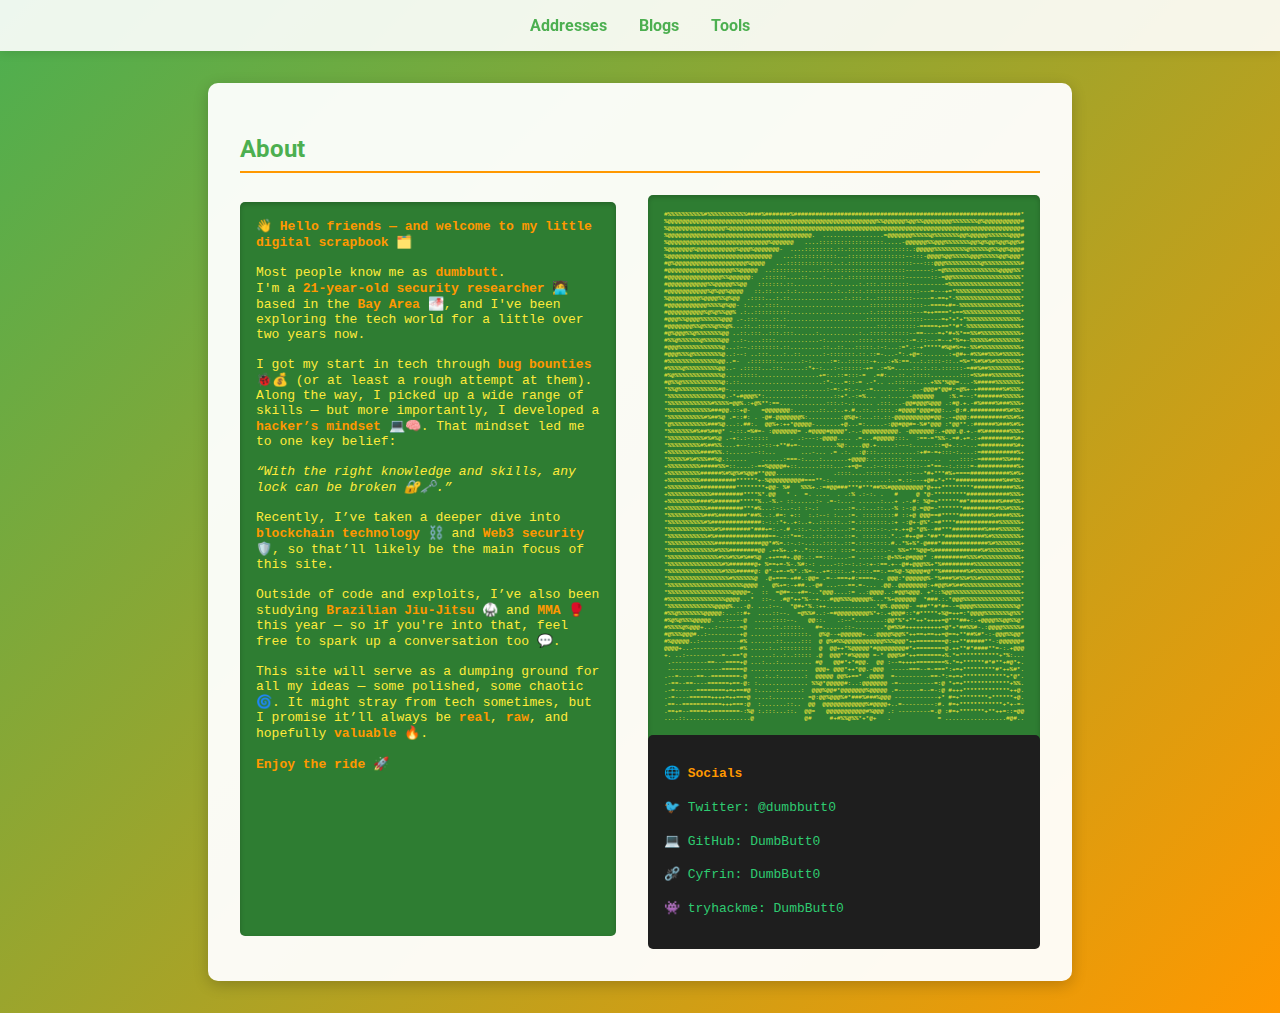
<file: index.html>
<!DOCTYPE html>
<html lang="en">
<head>
  <meta charset="UTF-8" />
  <meta name="viewport" content="width=device-width, initial-scale=1.0"/>
  <title>StrikeLand</title>
  <link rel="stylesheet" href="style.css" />
  <style>
    pre {
      white-space: pre-wrap;
      font-family: monospace;
      overflow-x: auto;
    }

    .ascii-flex {
      display: flex;
      gap: 2rem;
      overflow-x: auto;
      flex-wrap: wrap;
    }

    .ascii-flex pre {
      min-width: 300px;
      flex: 1;
    }

    .ascii-links {
      background-color: #1e1e1e;
      color: #2ecc71;
      font-family: monospace;
      font-size: 13px;
      padding: 1rem;
      border-radius: 5px;
      margin-top: -1rem;
    }

    .ascii-links a {
      color: #2ecc71;
      text-decoration: none;
    }

    .ascii-links a:hover {
      text-decoration: underline;
    }
  </style>
</head>
<body>
  <!-- Celestial Elements -->
  <div class="stars">
    <div class="star"></div>
    <div class="star"></div>
    <div class="star"></div>
    <div class="star"></div>
    <div class="star"></div>
    <div class="star"></div>
    <div class="star"></div>
    <div class="star"></div>
    <div class="star"></div>
    <div class="star"></div>
    <div class="star"></div>
    <div class="star"></div>
    <div class="star"></div>
    <div class="star"></div>
    <div class="star"></div>
  </div>
  <div class="sun"></div>
  <div class="moon"></div>

  <header>
    <nav>
      <a href="addresses.html">Addresses</a>
      <a href="blogs.html">Blogs</a>
      <a href="tools.html">Tools</a>
    </nav>
  </header>

  <section>
    <h2>About</h2>
    <div class="ascii-flex">
      <pre>
👋 <strong>Hello friends — and welcome to my little digital scrapbook 🗂️</strong>

Most people know me as <strong>dumbbutt</strong>.
I'm a <strong>21-year-old security researcher 🧑‍💻</strong> based in the <strong>Bay Area 🌁</strong>, and I've been exploring the tech world for a little over two years now.

I got my start in tech through <strong>bug bounties 🐞💰</strong> (or at least a rough attempt at them). Along the way, I picked up a wide range of skills — but more importantly, I developed a <strong>hacker’s mindset 💻🧠</strong>. That mindset led me to one key belief:

<em>“With the right knowledge and skills, any lock can be broken 🔐🗝️.”</em>

Recently, I’ve taken a deeper dive into <strong>blockchain technology ⛓️</strong> and <strong>Web3 security 🛡️</strong>, so that’ll likely be the main focus of this site.

Outside of code and exploits, I’ve also been studying <strong>Brazilian Jiu-Jitsu 🥋</strong> and <strong>MMA 🥊</strong> this year — so if you're into that, feel free to spark up a conversation too 💬.

This site will serve as a dumping ground for all my ideas — some polished, some chaotic 🌀. It might stray from tech sometimes, but I promise it’ll always be <strong>real</strong>, <strong>raw</strong>, and hopefully <strong>valuable 🔥</strong>.

<strong>Enjoy the ride 🚀</strong>
      </pre>

      <div>
        <pre style="font-size: 6px;">
#%%%%%%%%%%#%%%%%%%%%%%####%#######%###############################################################*
%@@@@@@@@@@@@@@@@@@@@@@@@@@@@@@@@@@@@@@@@@@@@@@@@@@@@@@@@@@%%@@@@@@%@@%%@@@@@@@@%%%%%%%@%@@@@@@@@@@#
%@@@@@@@@@@@@@@@@%@@@@@@@@@@@@@@@@@@@@@@@@@@@@@@@@@@@@@@@@@@@@@@@@@@@@@@@@@@@@@@@@@@@@@@@@@@@@@@@@@#
%@@@@@@@@@@@@@@@@@@@@@@@@@@@@@@@@@@@@@@@@.  .................=@@@@@@@%%%%%@%%%%%%%@@%@@@@@%%%%%%@@@#
%@@@@@@@@@@@@@@@@@@@@@@@@@@@@%@@@@@@   ....::::::::::::::::::.....-@@@@@@%%@@@%%%%%%%@@%@%@@%@@%@@%#
%@@@@@@@%@@@@@@@@@@@%@@@%@@@@@@@-  ....::::::::.::.:::::::::::::::::.:@@@@@%%%%%%%%%@%%%%%@%%@@%@@@#
%@@@@@@@@@@@@@@@@@@@@@@@@@@@@@   ...::::::::::::...::::::::::::::::--:::-@@@@%@@%%%%%@@@%%%%%@@%@@@*
#@%@@@@@@@@@@@@@@@@@@@@%@@@@   ...:::::::::::::..:.::::::::::::::::::---:::@@@%%%%%%%%%%@%%%%%%%%%%#
#@@@@@@@@@@@@@@@@@@%%@@@@@  ..::::::::......::.::::::::::::::::::::-------:-=@%%%%%%%%%%%%%%%@@@@%%*
#@@@@@@@@@@@@@@@%%@@@@@@:  .::::::....::....:....:.::::::::::::::::-------::-=@@%%%%%%%%%%%%%%%%%%%*
#@@@@@@@@@@@%%@@@@@%%@@   :::::::.::..........:.......:.:::.::::::::----------=%%%%%%%%%%%%%%%%%%%%*
#@@@@@@@@@@@%@%@@%@@@@   ::.::....:.:...........:..::.:.:::::::::::::::---=---+=*%%%%%%%%%%%%%%%%%%*
%@@@@@@@@@%@@@@%%@%@@  .::::...:.::...............:.:::.:..::::::::::-----=-==+*-%%%%%%%%%%%%%%%%%%*
#@@@@@@@@@@@%%%%@%@@- :...:.::::.........................:::::::::::::::--====+#=-%%%%%%%%%%%%%%%%%+
#@@@@@@@@@@%@%@%%@@% .:..::::::::::......................:.::::::::::---=++====*+==%%%%%%%%%%%%%%%%*
#@@@%%@@@@%%%%%%@@@ .-.:::....::.:......................::::::::::::::::-----=+*+*+*%%%%%%%%%%%%%%%+
#@@@@@@@%%@%%%@%%@%...::..::::::::.........................:::.:::::::-=====+==**#*-%%%%%%%%%%%%%%%+
#@%@@@%%@%%%%%%%@@ ..::.:::..:::.:::......:...........:..:::::.:::::--==----=+*#+%*==%%#%%%%%%%%%%%+
#%%@%%%%%%@%%%%%@@ ..:-....::::............-:.........::::.:::::::.:-=.::---=--+*%=+-%%%%%#%%%%%%%%+
#@@@%%%%%%%%%%%%@...:--.::::::::.::.........::..::...:::::.:-:...:=*.:-+*****#%@#%=+-%%#%%%%%%%%%%%+
#@@@%%%@%%%%%%%%@..:--: ..:::....:..::......:-:::::::.::.::=-...-*:.+@=:.......:+@#+-#%%##%%%#%%%%%+
#%%%%%%%%%%%%%%@@..=-  .:::::::.......:-:.....:=:..::::::-+...:+%:==...:.::::-::..=%=*%#%#%#%%%%%%%+
#%%%%@%%%%%%%%%@@..- .:::::...:::......:*+-:...:-::::::-+= .:=%=.....::.:.::.::::::-=##%##%%%%%%%%%+
#%@%%%%%%%%%%%%%@....:::::.................+=:..::=:::-=  .=#:...::..:::::........:::=%%###%%%%%%%%+
#@%%@%%%%%%%%%%%@:.::.......................:*-...=::-= .-*.. ..::::::....+%%*%@@=...-%#####%%%%%%%+
*%%@%%%%%%%%%%%#@-...........................:-=:.+:.-..-=.......::....-@@@#*@@#:=@%+-+#######%#%%%+
*%%%%%%%%%%%%%%%@.-*+#@@@%*:..........::.......::+*.-:=%... ..:.....-@@@@@@    :%.=--:*#######%%%%%+
*%%%%%%%%%%%%#%%%%=@@%.:+@%**:==.............:::.:-.:..... .:::...-@@#@@@%@@@ .:#@.+.-#%####%###%%%+
*%%%%%%%%%%%%###@@.::+@-   =@@@@@@@:.......::..:..+.#..::..::::.:#@@@@*@@@#@@:..-@:#.##########%#%%+
*%%%%%%%%%%#%##%@ .=::#: . -@#-@@@@@@@%:.........:@%@+:...::.::-@@@@@@@@@@#@@-.-+@@@:##########%%#%+
*@%%%%%%%%%%###%@...:.##:.  @@%+:++*@@@@@-.......+@...=:.....-:@@#@@#=-%#*@@@ :*@@**.:######%###%#%+
*%%%%%%%#%##%##@* -.::.=%#=- :@@@@@@@= .#@@@@#@@@@*.-.-@@@@@@@@@@. -@@@@@@@:.+@@@.@.+.-#%#######%%%+
*%%%%%%%%%%#%#%@ .-+:.:-:::::      . .:---:-@@@@.... .=...#@@@@@:::.  :==-=*%%-.=#.+=.:+#########%#+
*%%%%%%%%%#%##%%....+--:..:-::-+**#+=-..........%@:....@@.+.....:---:......::=@+.:.-...=#########%#+
+%%%%%%%%%####%%.:......--::...       ...-... .= .:. .:@:::...........:+#=-=+:::-:....:=##########%+
*%%%%%#%#%%%##%@.:.....    ......:===-:....:.......+@@@@:.:.::::::.::..... ..  ...::::-=######%%###+
+%%%%%%%%%#####%%=::....:-==%@@@@#+::......::::...-+=@=...:--::::--::::--=*==--:.::::=-###########%+
+%%%%%%%%%######%#%@%#%@@#**@@@...........     .::::....:::::::....::---*#+***#%+====###########%#%+
+%%%%%%%%%##########******+-%@@@@@@@@@#===**-:..   .... ......:..=.::---+@#+*+***#############%##%%+
+%%%%%%%%%##########********+@@- %#   %%%+.:=#@@###***#***##%%#@@@@@@@@@*@+++*********###########%%+
+%%%%%%%%%%%%#########****%*.@@   * .  =. ....  . .:% .:-:. .   #     @ *@-*********############%%%+
+%%%%%%%%####%#######*****%..-%.- ::......:- .=-:...- ......:...+ .-.#: %@=+******##*########%###%%+
+%%%%%%%%%%%##########***#%...:-:..-.: :-.:    ....:=..:...::..-% :-:@.=@@=-*******##########%%#%%%+
*%%%%%%%%%%###%########*##%..:.#=: +::  :.:--: :...:=. :::::::::# ::+@ @@@==#*****#########%####%%%+
*%%%%%%%%%%#%##############:-:.:*+..+:..+..::::::..:=.::::::::.:+ -:@+-@%*-=#****############%%%%%%+
*%%%%%%%%%%%%%#%########*###+=:.-.# -::.-..:.:.:...:=..::::-:-.-+.++@-*@%--##***#########%###%%%%%%+
*%%%%%%%%%%%#%###############==-.::*==:..:::.:::..::=. :::::::.*..-#++@#-*##**###########%#%%%%%%%%+
*%%%%%%%%%%%%%#############@@*#%=.:-.:-..:..::::..::=.:::-::::.#..*%+%*-@###*#############%#%%%%%%%+
*%%%%%%%%%%%%%#%%%########@@ .++%+..+..*:::...:: :::=..::::.:.-. %%=**%@@=%#############%#%%%%%%%%%+
*%%%%%%%%%%%%%%#%%#%%#%##%@ .++==#+.@@:.:.==:::....-= ....:::-@+%%+@#@@@* :#########%%%#%%%%%%%%%%%+
*%%%%%%%%%%%%%%%#%#######@+ %==+=-%-.%#:-: ....-::--:.:-:+-:==.+--@#+@@@%%+*%#########%%%%%%%%%%%%%*
*%%%%%%%%%%%%%%%#%%%#####@: @*-+=-=%*.:%=-..+=::::..+.:::.==:.==%@-%@@@@#@**%#######%#%%%%%%%%%%%%%+
*%%%%%%%%%%%%%%%%%#%%%%%%@  .@+===-+##.:@@= .=--===+#:====+.. @@@:*@@@@@@%-*%###%#%%#%%#%%%%%%%%%%%*
*%%%%%%%%%%%%%%%%%%%%%@@@@ .  @%+=:-+##..-@# ...---==.=-... .@@..@@@@@@@@:+#@@%#%##%%%%%%%%%%%%%%%%*
*%%%%%%%%%%%%%%%%%%@@@@=.  ::  =@#=--+#=-..*@@@....:= ..:@@@@..:#@@%@@@. +*::%@@%%%%%%%%%%%%%%%%%%%+
#%%%%%%%%%%%%%%%%@@@@...*  ::-. .#@*++*%--+...#@@%%%@@@@@%...*%+@@@@@@  *###.:.*@@@%%%%%%%%%%%%%%%%*
*%%%%%%%%%%%%%@@@@%...-@. ...:--.  *@#+*%.:++..............*@%.@@@@@- =##**#*#=--=@@@@%%%%%%%%%%%%@*
#%%@%%%%%%%@@@@@:...::#+  ....::--.  =@%%#..:-=#@@@@@@@@@%*+:.+@@@#::*#*****+%@=++=:*@@@@%%%%%%%@%%*
#%@%@%%%@@@@@. ..:----@  .....::::--.   @@::.   .:--*........:@@*%*+**++*++++=@***##+:.+@@@@%%@@%%@*
#%%%%@%@@@+...:------=@  .....::.:::::.   #=......::-........*@#%%#++++++++++=@*+*##%%#-.:@@@@%%%%%#
#@%%%@@@#..:---------+@ ........::::::::.  @%@--+@@@@@@+..:@@@@%@@%*++==+==++=@==+**##%#*-:-@@@%%@@*
#%@@@@@..:-----------#% .......::.....:::  @ @%#%%@@@@@@@@@@@%%%@@@*++========@:++**#####**-:@@@@@@#
@@@@+...-------------#% .....:..:::::::::  @  @@++*%@@@@@*#@@@@@@@@#*+========@.++**#*####**=-:.+@@@
+. ..:----------=--==*@ ......:..:..::::: .@  @@@**#%@@@@ =-* @@@%#*++=======+%.*=***********+*%:...
 .----------==---====+@ ...:...:......... #@   @@#*+*#@@.  @@ :--=++++========%.*=+******#*#**+#@*+.
 ---------------======@ ................  @@@+ @@@*++*@@.-@@@  -----===--=-===*:+=+*********#*++%#*.
.--=-----==--========-@  ...:..:.......:  @@@@@ @@%+==* .@@@@  =----------==-*:=+=+************+*@*.
.-==--==----======+==-@: :.............. %%@*@@@@@#:..:@@@@@@@ -=----------=:@ *+=+*************+%%.
.-=------========+=+==#@ :.....:......:  @@@%@@#*@@@@@@@%@@@@@ .=------=--=-:@ #+++*************++@.
.-=----======++++=++===@ ....:......... =@:@@%@@@%#*###%###%@@@ ------------+* #=+********+******+@.
.==--===========+++===:@  :.......::..  @@  @@@@@@@@@@@@%#@@@@+..=---------:#. #=+************+*+-=-
.==+=--=====+========-:%@ :.:::...::.  @@=   @@@@@@@@@@@#%@@@ .: ---------=.@ :#=+*******+**++=::=@@
....::..................@              @#     #+#%%@%%*+*@+   .             = .................#@#..
        </pre>

        <div class="ascii-links">
          <p>🌐 <strong>Socials</strong></p>
          <p>🐦 <a href="https://twitter.com/dumbButt0" target="_blank">Twitter: @dumbbutt0</a></p>
          <p>💻 <a href="https://github.com/dumbbutt0" target="_blank">GitHub: DumbButt0</a></p>
          <p>⛓️‍💥 <a href="https://profiles.cyfrin.io/u/dumbbutt0">Cyfrin: DumbButt0</a></p>
          <p>👾 <a href="https://tryhackme.com/p/dumbbutt">tryhackme: DumbButt0</a></p>
        </div>
      </div>
    </div>
  </section>

</body>
</html>
</file>
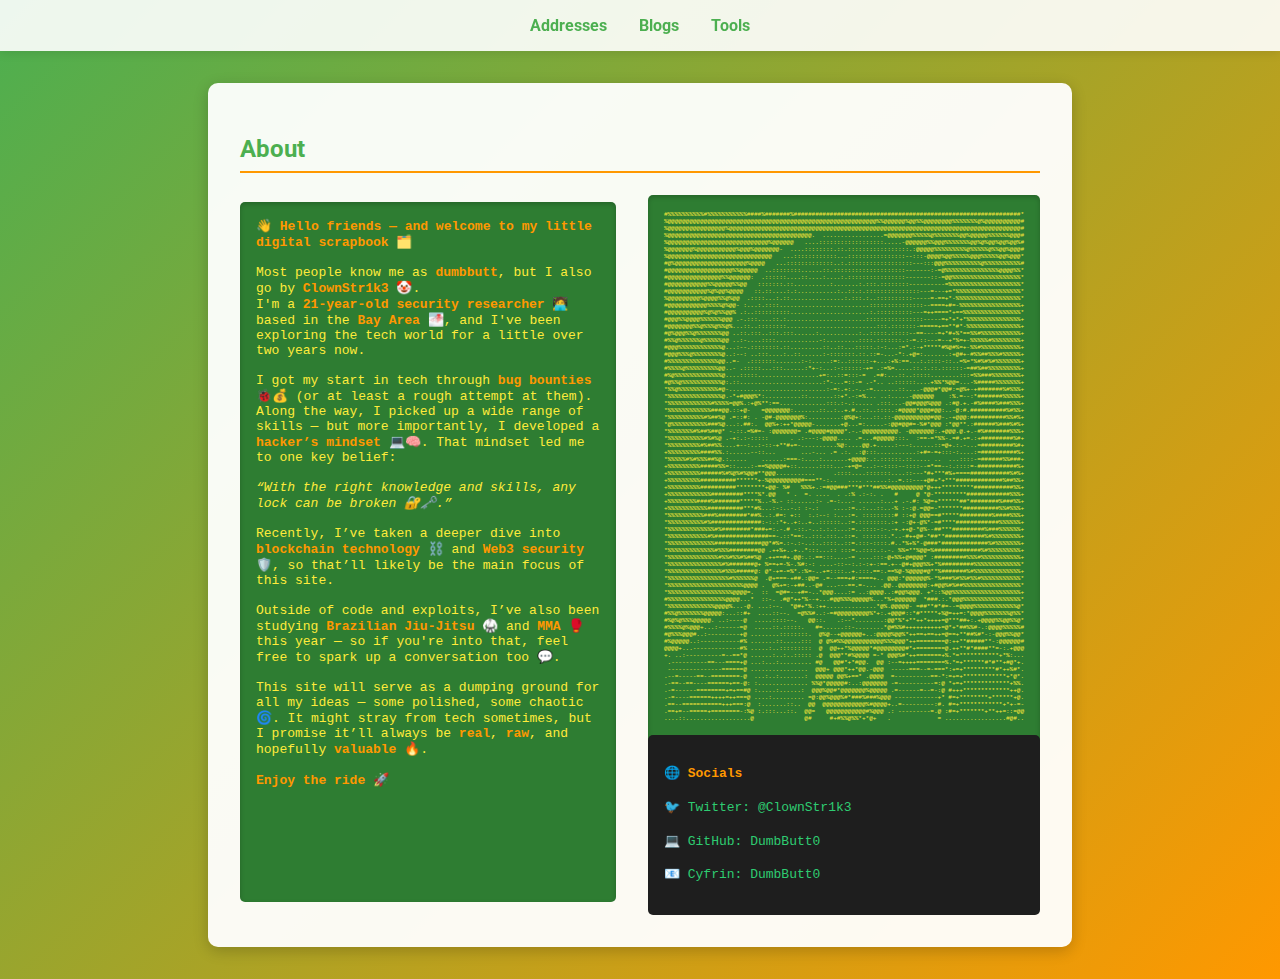
<file: website/index.html>
<!DOCTYPE html>
<html lang="en">
<head>
  <meta charset="UTF-8" />
  <meta name="viewport" content="width=device-width, initial-scale=1.0"/>
  <title>Home - Green & Orange Site</title>
  <link rel="stylesheet" href="style.css" />
  <style>
    pre {
      white-space: pre-wrap;
      font-family: monospace;
      overflow-x: auto;
    }

    .ascii-flex {
      display: flex;
      gap: 2rem;
      overflow-x: auto;
      flex-wrap: wrap;
    }

    .ascii-flex pre {
      min-width: 300px;
      flex: 1;
    }

    .ascii-links {
      background-color: #1e1e1e;
      color: #2ecc71;
      font-family: monospace;
      font-size: 13px;
      padding: 1rem;
      border-radius: 5px;
      margin-top: -1rem;
    }

    .ascii-links a {
      color: #2ecc71;
      text-decoration: none;
    }

    .ascii-links a:hover {
      text-decoration: underline;
    }
  </style>
</head>
<body>

  <header>
    <nav>
      <a href="addresses.html">Addresses</a>
      <a href="blogs.html">Blogs</a>
      <a href="tools.html">Tools</a>
    </nav>
  </header>

  <section>
    <h2>About</h2>
    <div class="ascii-flex">
      <pre>
👋 <strong>Hello friends — and welcome to my little digital scrapbook 🗂️</strong>

Most people know me as <strong>dumbbutt</strong>, but I also go by <strong>ClownStr1k3 🤡</strong>.
I'm a <strong>21-year-old security researcher 🧑‍💻</strong> based in the <strong>Bay Area 🌁</strong>, and I've been exploring the tech world for a little over two years now.

I got my start in tech through <strong>bug bounties 🐞💰</strong> (or at least a rough attempt at them). Along the way, I picked up a wide range of skills — but more importantly, I developed a <strong>hacker’s mindset 💻🧠</strong>. That mindset led me to one key belief:

<em>“With the right knowledge and skills, any lock can be broken 🔐🗝️.”</em>

Recently, I’ve taken a deeper dive into <strong>blockchain technology ⛓️</strong> and <strong>Web3 security 🛡️</strong>, so that’ll likely be the main focus of this site.

Outside of code and exploits, I’ve also been studying <strong>Brazilian Jiu-Jitsu 🥋</strong> and <strong>MMA 🥊</strong> this year — so if you're into that, feel free to spark up a conversation too 💬.

This site will serve as a dumping ground for all my ideas — some polished, some chaotic 🌀. It might stray from tech sometimes, but I promise it’ll always be <strong>real</strong>, <strong>raw</strong>, and hopefully <strong>valuable 🔥</strong>.

<strong>Enjoy the ride 🚀</strong>
      </pre>

      <div>
        <pre style="font-size: 6px;">
#%%%%%%%%%%#%%%%%%%%%%%####%#######%###############################################################*
%@@@@@@@@@@@@@@@@@@@@@@@@@@@@@@@@@@@@@@@@@@@@@@@@@@@@@@@@@@%%@@@@@@%@@%%@@@@@@@@%%%%%%%@%@@@@@@@@@@#
%@@@@@@@@@@@@@@@@%@@@@@@@@@@@@@@@@@@@@@@@@@@@@@@@@@@@@@@@@@@@@@@@@@@@@@@@@@@@@@@@@@@@@@@@@@@@@@@@@@#
%@@@@@@@@@@@@@@@@@@@@@@@@@@@@@@@@@@@@@@@@.  .................=@@@@@@@%%%%%@%%%%%%%@@%@@@@@%%%%%%@@@#
%@@@@@@@@@@@@@@@@@@@@@@@@@@@@%@@@@@@   ....::::::::::::::::::.....-@@@@@@%%@@@%%%%%%%@@%@%@@%@@%@@%#
%@@@@@@@%@@@@@@@@@@@%@@@%@@@@@@@-  ....::::::::.::.:::::::::::::::::.:@@@@@%%%%%%%%%@%%%%%@%%@@%@@@#
%@@@@@@@@@@@@@@@@@@@@@@@@@@@@@   ...::::::::::::...::::::::::::::::--:::-@@@@%@@%%%%%@@@%%%%%@@%@@@*
#@%@@@@@@@@@@@@@@@@@@@@%@@@@   ...:::::::::::::..:.::::::::::::::::::---:::@@@%%%%%%%%%%@%%%%%%%%%%#
#@@@@@@@@@@@@@@@@@@%%@@@@@  ..::::::::......::.::::::::::::::::::::-------:-=@%%%%%%%%%%%%%%%@@@@%%*
#@@@@@@@@@@@@@@@%%@@@@@@:  .::::::....::....:....:.::::::::::::::::-------::-=@@%%%%%%%%%%%%%%%%%%%*
#@@@@@@@@@@@%%@@@@@%%@@   :::::::.::..........:.......:.:::.::::::::----------=%%%%%%%%%%%%%%%%%%%%*
#@@@@@@@@@@@%@%@@%@@@@   ::.::....:.:...........:..::.:.:::::::::::::::---=---+=*%%%%%%%%%%%%%%%%%%*
%@@@@@@@@@%@@@@%%@%@@  .::::...:.::...............:.:::.:..::::::::::-----=-==+*-%%%%%%%%%%%%%%%%%%*
#@@@@@@@@@@@%%%%@%@@- :...:.::::.........................:::::::::::::::--====+#=-%%%%%%%%%%%%%%%%%+
#@@@@@@@@@@%@%@%%@@% .:..::::::::::......................:.::::::::::---=++====*+==%%%%%%%%%%%%%%%%*
#@@@%%@@@@%%%%%%@@@ .-.:::....::.:......................::::::::::::::::-----=+*+*+*%%%%%%%%%%%%%%%+
#@@@@@@@%%@%%%@%%@%...::..::::::::.........................:::.:::::::-=====+==**#*-%%%%%%%%%%%%%%%+
#@%@@@%%@%%%%%%%@@ ..::.:::..:::.:::......:...........:..:::::.:::::--==----=+*#+%*==%%#%%%%%%%%%%%+
#%%@%%%%%%@%%%%%@@ ..:-....::::............-:.........::::.:::::::.:-=.::---=--+*%=+-%%%%%#%%%%%%%%+
#@@@%%%%%%%%%%%%@...:--.::::::::.::.........::..::...:::::.:-:...:=*.:-+*****#%@#%=+-%%#%%%%%%%%%%%+
#@@@%%%@%%%%%%%%@..:--: ..:::....:..::......:-:::::::.::.::=-...-*:.+@=:.......:+@#+-#%%##%%%#%%%%%+
#%%%%%%%%%%%%%%@@..=-  .:::::::.......:-:.....:=:..::::::-+...:+%:==...:.::::-::..=%=*%#%#%#%%%%%%%+
#%%%%@%%%%%%%%%@@..- .:::::...:::......:*+-:...:-::::::-+= .:=%=.....::.:.::.::::::-=##%##%%%%%%%%%+
#%@%%%%%%%%%%%%%@....:::::.................+=:..::=:::-=  .=#:...::..:::::........:::=%%###%%%%%%%%+
#@%%@%%%%%%%%%%%@:.::.......................:*-...=::-= .-*.. ..::::::....+%%*%@@=...-%#####%%%%%%%+
*%%@%%%%%%%%%%%#@-...........................:-=:.+:.-..-=.......::....-@@@#*@@#:=@%+-+#######%#%%%+
*%%%%%%%%%%%%%%%@.-*+#@@@%*:..........::.......::+*.-:=%... ..:.....-@@@@@@    :%.=--:*#######%%%%%+
*%%%%%%%%%%%%#%%%%=@@%.:+@%**:==.............:::.:-.:..... .:::...-@@#@@@%@@@ .:#@.+.-#%####%###%%%+
*%%%%%%%%%%%%###@@.::+@-   =@@@@@@@:.......::..:..+.#..::..::::.:#@@@@*@@@#@@:..-@:#.##########%#%%+
*%%%%%%%%%%#%##%@ .=::#: . -@#-@@@@@@@%:.........:@%@+:...::.::-@@@@@@@@@@#@@-.-+@@@:##########%%#%+
*@%%%%%%%%%%###%@...:.##:.  @@%+:++*@@@@@-.......+@...=:.....-:@@#@@#=-%#*@@@ :*@@**.:######%###%#%+
*%%%%%%%#%##%##@* -.::.=%#=- :@@@@@@@= .#@@@@#@@@@*.-.-@@@@@@@@@@. -@@@@@@@:.+@@@.@.+.-#%#######%%%+
*%%%%%%%%%%#%#%@ .-+:.:-:::::      . .:---:-@@@@.... .=...#@@@@@:::.  :==-=*%%-.=#.+=.:+#########%#+
*%%%%%%%%%#%##%%....+--:..:-::-+**#+=-..........%@:....@@.+.....:---:......::=@+.:.-...=#########%#+
+%%%%%%%%%####%%.:......--::...       ...-... .= .:. .:@:::...........:+#=-=+:::-:....:=##########%+
*%%%%%#%#%%%##%@.:.....    ......:===-:....:.......+@@@@:.:.::::::.::..... ..  ...::::-=######%%###+
+%%%%%%%%%#####%%=::....:-==%@@@@#+::......::::...-+=@=...:--::::--::::--=*==--:.::::=-###########%+
+%%%%%%%%%######%#%@%#%@@#**@@@...........     .::::....:::::::....::---*#+***#%+====###########%#%+
+%%%%%%%%%##########******+-%@@@@@@@@@#===**-:..   .... ......:..=.::---+@#+*+***#############%##%%+
+%%%%%%%%%##########********+@@- %#   %%%+.:=#@@###***#***##%%#@@@@@@@@@*@+++*********###########%%+
+%%%%%%%%%%%%#########****%*.@@   * .  =. ....  . .:% .:-:. .   #     @ *@-*********############%%%+
+%%%%%%%%####%#######*****%..-%.- ::......:- .=-:...- ......:...+ .-.#: %@=+******##*########%###%%+
+%%%%%%%%%%%##########***#%...:-:..-.: :-.:    ....:=..:...::..-% :-:@.=@@=-*******##########%%#%%%+
*%%%%%%%%%%###%########*##%..:.#=: +::  :.:--: :...:=. :::::::::# ::+@ @@@==#*****#########%####%%%+
*%%%%%%%%%%#%##############:-:.:*+..+:..+..::::::..:=.::::::::.:+ -:@+-@%*-=#****############%%%%%%+
*%%%%%%%%%%%%%#%########*###+=:.-.# -::.-..:.:.:...:=..::::-:-.-+.++@-*@%--##***#########%###%%%%%%+
*%%%%%%%%%%%#%###############==-.::*==:..:::.:::..::=. :::::::.*..-#++@#-*##**###########%#%%%%%%%%+
*%%%%%%%%%%%%%#############@@*#%=.:-.:-..:..::::..::=.:::-::::.#..*%+%*-@###*#############%#%%%%%%%+
*%%%%%%%%%%%%%#%%%########@@ .++%+..+..*:::...:: :::=..::::.:.-. %%=**%@@=%#############%#%%%%%%%%%+
*%%%%%%%%%%%%%%#%%#%%#%##%@ .++==#+.@@:.:.==:::....-= ....:::-@+%%+@#@@@* :#########%%%#%%%%%%%%%%%+
*%%%%%%%%%%%%%%%#%#######@+ %==+=-%-.%#:-: ....-::--:.:-:+-:==.+--@#+@@@%%+*%#########%%%%%%%%%%%%%*
*%%%%%%%%%%%%%%%#%%%#####@: @*-+=-=%*.:%=-..+=::::..+.:::.==:.==%@-%@@@@#@**%#######%#%%%%%%%%%%%%%+
*%%%%%%%%%%%%%%%%%#%%%%%%@  .@+===-+##.:@@= .=--===+#:====+.. @@@:*@@@@@@%-*%###%#%%#%%#%%%%%%%%%%%*
*%%%%%%%%%%%%%%%%%%%%%@@@@ .  @%+=:-+##..-@# ...---==.=-... .@@..@@@@@@@@:+#@@%#%##%%%%%%%%%%%%%%%%*
*%%%%%%%%%%%%%%%%%%@@@@=.  ::  =@#=--+#=-..*@@@....:= ..:@@@@..:#@@%@@@. +*::%@@%%%%%%%%%%%%%%%%%%%+
#%%%%%%%%%%%%%%%%@@@@...*  ::-. .#@*++*%--+...#@@%%%@@@@@%...*%+@@@@@@  *###.:.*@@@%%%%%%%%%%%%%%%%*
*%%%%%%%%%%%%%@@@@%...-@. ...:--.  *@#+*%.:++..............*@%.@@@@@- =##**#*#=--=@@@@%%%%%%%%%%%%@*
#%%@%%%%%%%@@@@@:...::#+  ....::--.  =@%%#..:-=#@@@@@@@@@%*+:.+@@@#::*#*****+%@=++=:*@@@@%%%%%%%@%%*
#%@%@%%%@@@@@. ..:----@  .....::::--.   @@::.   .:--*........:@@*%*+**++*++++=@***##+:.+@@@@%%@@%%@*
#%%%%@%@@@+...:------=@  .....::.:::::.   #=......::-........*@#%%#++++++++++=@*+*##%%#-.:@@@@%%%%%#
#@%%%@@@#..:---------+@ ........::::::::.  @%@--+@@@@@@+..:@@@@%@@%*++==+==++=@==+**##%#*-:-@@@%%@@*
#%@@@@@..:-----------#% .......::.....:::  @ @%#%%@@@@@@@@@@@%%%@@@*++========@:++**#####**-:@@@@@@#
@@@@+...-------------#% .....:..:::::::::  @  @@++*%@@@@@*#@@@@@@@@#*+========@.++**#*####**=-:.+@@@
+. ..:----------=--==*@ ......:..:..::::: .@  @@@**#%@@@@ =-* @@@%#*++=======+%.*=***********+*%:...
 .----------==---====+@ ...:...:......... #@   @@#*+*#@@.  @@ :--=++++========%.*=+******#*#**+#@*+.
 ---------------======@ ................  @@@+ @@@*++*@@.-@@@  -----===--=-===*:+=+*********#*++%#*.
.--=-----==--========-@  ...:..:.......:  @@@@@ @@%+==* .@@@@  =----------==-*:=+=+************+*@*.
.-==--==----======+==-@: :.............. %%@*@@@@@#:..:@@@@@@@ -=----------=:@ *+=+*************+%%.
.-=------========+=+==#@ :.....:......:  @@@%@@#*@@@@@@@%@@@@@ .=------=--=-:@ #+++*************++@.
.-=----======++++=++===@ ....:......... =@:@@%@@@%#*###%###%@@@ ------------+* #=+********+******+@.
.==--===========+++===:@  :.......::..  @@  @@@@@@@@@@@@%#@@@@+..=---------:#. #=+************+*+-=-
.==+=--=====+========-:%@ :.:::...::.  @@=   @@@@@@@@@@@#%@@@ .: ---------=.@ :#=+*******+**++=::=@@
....::..................@              @#     #+#%%@%%*+*@+   .             = .................#@#..
        </pre>

        <div class="ascii-links">
          <p>🌐 <strong>Socials</strong></p>
          <p>🐦 <a href="https://twitter.com/dumbButt0" target="_blank">Twitter: @ClownStr1k3</a></p>
          <p>💻 <a href="https://github.com/dumbbutt0" target="_blank">GitHub: DumbButt0</a></p>
          <p>📧 <a href="https://profiles.cyfrin.io/u/dumbbutt0">Cyfrin: DumbButt0</a></p>
        </div>
      </div>
    </div>
  </section>

</body>
</html>
</file>
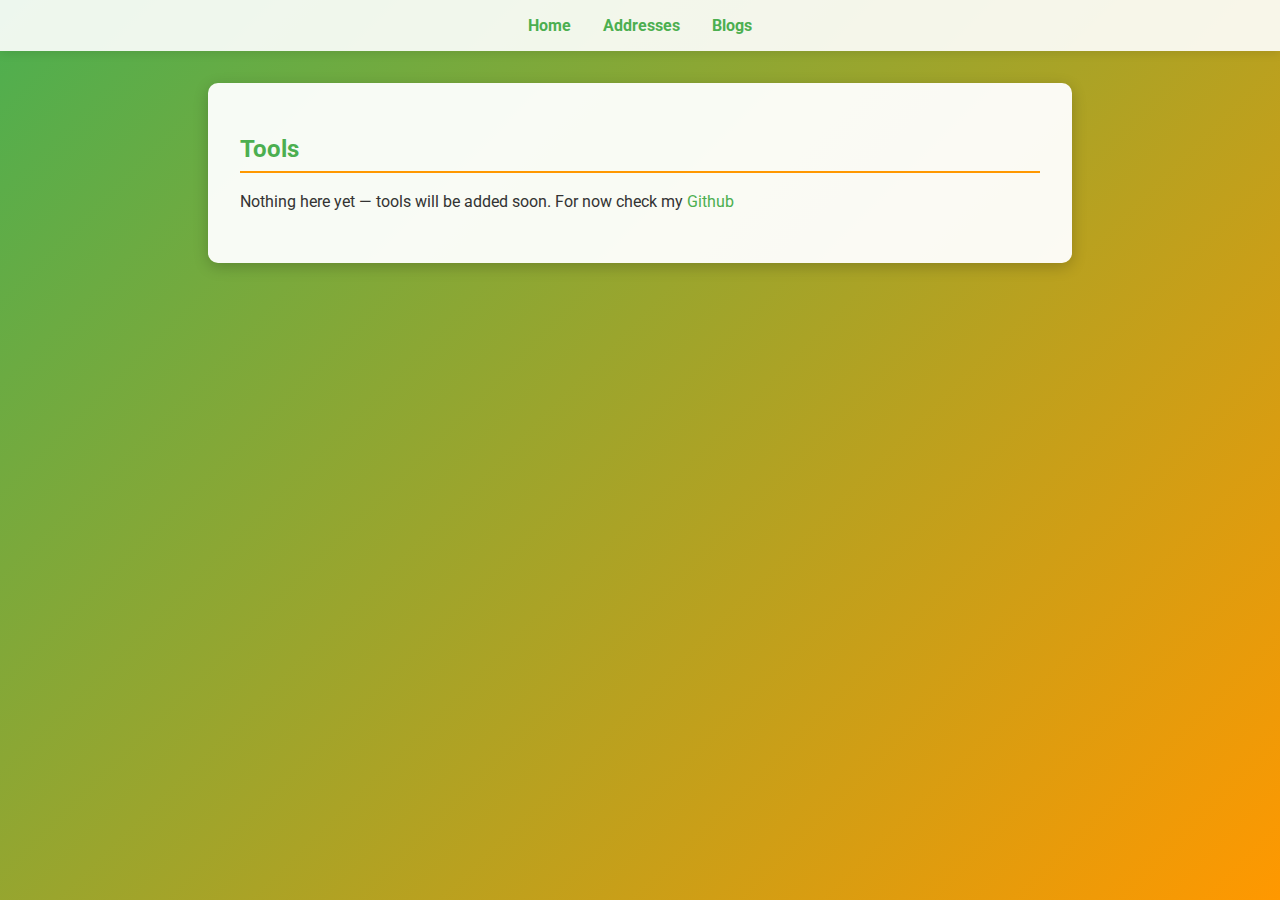
<file: tools.html>
<!DOCTYPE html>
<html lang="en">
<head>
  <meta charset="UTF-8" />
  <meta name="viewport" content="width=device-width, initial-scale=1.0"/>
  <title>Tools</title>
  <link rel="stylesheet" href="style.css" />
</head>
<body>

  <header>
    <nav>
      <a href="index.html">Home</a>
      <a href="addresses.html">Addresses</a>
      <a href="blogs.html">Blogs</a>
    </nav>
  </header>

  <section>
    <h2>Tools</h2>
    <p>Nothing here yet — tools will be added soon. For now check my <a href="https://github.com/dumbbutt0">Github</a></p>
  </section>

</body>
</html>
</file>
<file: style.css>
/* style.css - Green and Orange Theme */

@import url('https://fonts.googleapis.com/css2?family=Roboto:wght@400;700&display=swap');

body {
  font-family: 'Roboto', sans-serif;
  background: linear-gradient(135deg, #4CAF50, #FF9800);
  color: #333;
  margin: 0;
  padding: 0;
  display: flex;
  flex-direction: column;
  align-items: center;
  min-height: 100vh;
}

header {
  width: 100%;
  background-color: rgba(255, 255, 255, 0.9);
  box-shadow: 0 2px 10px rgba(0, 0, 0, 0.1);
  position: sticky;
  top: 0;
  z-index: 100;
}

nav {
  display: flex;
  justify-content: center;
  padding: 1rem;
}

nav a {
  margin: 0 1rem;
  text-decoration: none;
  color: #4CAF50;
  font-weight: 700;
  transition: color 0.3s ease, transform 0.3s ease;
}

nav a:hover {
  color: #FF9800;
  transform: scale(1.1);
}

section {
  background-color: rgba(255, 255, 255, 0.95);
  border-radius: 10px;
  padding: 2rem;
  margin: 2rem;
  width: 80%;
  max-width: 800px;
  box-shadow: 0 4px 15px rgba(0, 0, 0, 0.2);
  transition: transform 0.3s ease;
}

section:hover {
  transform: translateY(-5px);
}

h2 {
  color: #4CAF50;
  border-bottom: 2px solid #FF9800;
  padding-bottom: 0.5rem;
  margin-bottom: 1rem;
}

p {
  line-height: 1.6;
}

ul {
  list-style-type: none;
  padding: 0;
}

li {
  margin-bottom: 1rem;
  padding: 1rem;
  background-color: #F1F8E9;
  border-radius: 5px;
  box-shadow: 0 2px 5px rgba(0, 0, 0, 0.1);
}

strong {
  color: #FF9800;
}

a {
  color: #4CAF50;
  text-decoration: none;
  transition: color 0.3s ease;
}

a:hover {
  color: #FF9800;
}

pre {
  background-color: #2E7D32;
  color: #FFEB3B;
  padding: 1rem;
  border-radius: 5px;
  overflow-x: auto;
  font-family: monospace;
  box-shadow: inset 0 2px 5px rgba(0, 0, 0, 0.2);
}

@media (max-width: 600px) {
  section {
    width: 90%;
    padding: 1.5rem;
  }

  nav {
    flex-direction: column;
    align-items: center;
  }

  nav a {
    margin: 0.5rem 0;
  }
}
</file>
<file: website/style.css>
/* style.css - Green and Orange Theme */

@import url('https://fonts.googleapis.com/css2?family=Roboto:wght@400;700&display=swap');

body {
  font-family: 'Roboto', sans-serif;
  background: linear-gradient(135deg, #4CAF50, #FF9800);
  color: #333;
  margin: 0;
  padding: 0;
  display: flex;
  flex-direction: column;
  align-items: center;
  min-height: 100vh;
}

header {
  width: 100%;
  background-color: rgba(255, 255, 255, 0.9);
  box-shadow: 0 2px 10px rgba(0, 0, 0, 0.1);
  position: sticky;
  top: 0;
  z-index: 100;
}

nav {
  display: flex;
  justify-content: center;
  padding: 1rem;
}

nav a {
  margin: 0 1rem;
  text-decoration: none;
  color: #4CAF50;
  font-weight: 700;
  transition: color 0.3s ease, transform 0.3s ease;
}

nav a:hover {
  color: #FF9800;
  transform: scale(1.1);
}

section {
  background-color: rgba(255, 255, 255, 0.95);
  border-radius: 10px;
  padding: 2rem;
  margin: 2rem;
  width: 80%;
  max-width: 800px;
  box-shadow: 0 4px 15px rgba(0, 0, 0, 0.2);
  transition: transform 0.3s ease;
}

section:hover {
  transform: translateY(-5px);
}

h2 {
  color: #4CAF50;
  border-bottom: 2px solid #FF9800;
  padding-bottom: 0.5rem;
  margin-bottom: 1rem;
}

p {
  line-height: 1.6;
}

ul {
  list-style-type: none;
  padding: 0;
}

li {
  margin-bottom: 1rem;
  padding: 1rem;
  background-color: #F1F8E9;
  border-radius: 5px;
  box-shadow: 0 2px 5px rgba(0, 0, 0, 0.1);
}

strong {
  color: #FF9800;
}

a {
  color: #4CAF50;
  text-decoration: none;
  transition: color 0.3s ease;
}

a:hover {
  color: #FF9800;
}

pre {
  background-color: #2E7D32;
  color: #FFEB3B;
  padding: 1rem;
  border-radius: 5px;
  overflow-x: auto;
  font-family: monospace;
  box-shadow: inset 0 2px 5px rgba(0, 0, 0, 0.2);
}

@media (max-width: 600px) {
  section {
    width: 90%;
    padding: 1.5rem;
  }

  nav {
    flex-direction: column;
    align-items: center;
  }

  nav a {
    margin: 0.5rem 0;
  }
}
</file>
